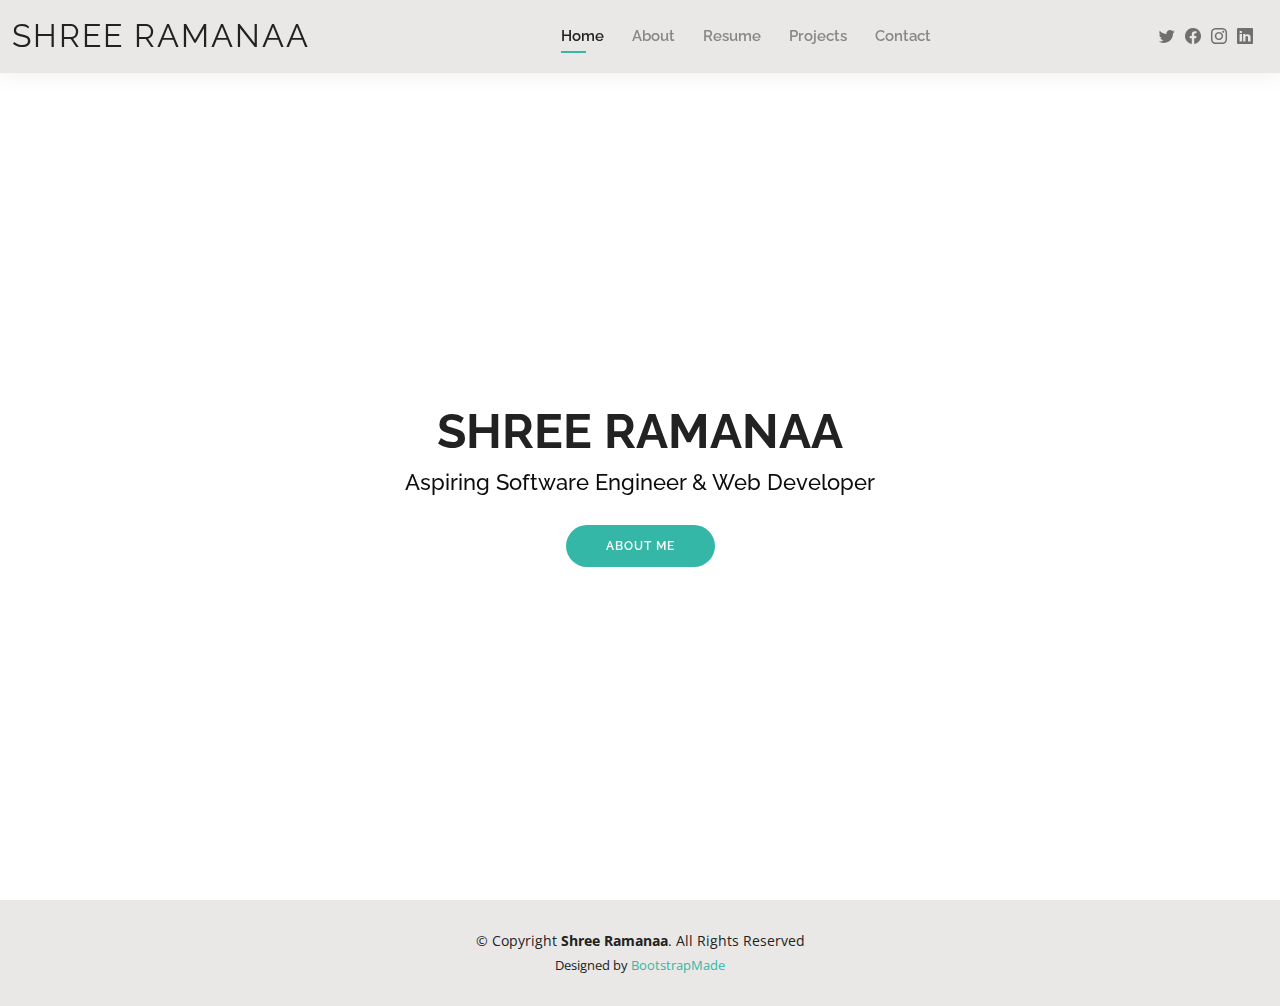
<file: index.html>
<!DOCTYPE html>
<html lang="en">

<head>
  <meta charset="utf-8">
  <meta content="width=device-width, initial-scale=1.0" name="viewport">

  <title>SHREE RAMANAA PORTFOLIO</title>
  <meta content="" name="description">
  <meta content="" name="keywords">

  <!-- Favicons -->
  <link href="assets/img/favicon.png" rel="icon">
  <link href="assets/img/apple-touch-icon.png" rel="apple-touch-icon">

  <!-- Google Fonts -->
  <link href="https://fonts.googleapis.com/css?family=Open+Sans:300,300i,400,400i,600,600i,700,700i|Raleway:300,300i,400,400i,500,500i,600,600i,700,700i|Poppins:300,300i,400,400i,500,500i,600,600i,700,700i" rel="stylesheet">

  <!-- Vendor CSS Files -->
  <link href="assets/vendor/aos/aos.css" rel="stylesheet">
  <link href="assets/vendor/bootstrap/css/bootstrap.min.css" rel="stylesheet">
  <link href="assets/vendor/bootstrap-icons/bootstrap-icons.css" rel="stylesheet">
  <link href="assets/vendor/boxicons/css/boxicons.min.css" rel="stylesheet">
  <link href="assets/vendor/glightbox/css/glightbox.min.css" rel="stylesheet">
  <link href="assets/vendor/swiper/swiper-bundle.min.css" rel="stylesheet">

  <!-- Template Main CSS File -->
  <link href="assets/css/style.css" rel="stylesheet">

  <!-- =======================================================
  * Template Name: Kelly - v4.9.1
  * Template URL: https://bootstrapmade.com/kelly-free-bootstrap-cv-resume-html-template/
  * Author: BootstrapMade.com
  * License: https://bootstrapmade.com/license/
  ======================================================== -->
</head>

<body>

  <!-- ======= Header ======= -->
  <header id="header" class="fixed-top">
    <div class="container-fluid d-flex justify-content-between align-items-center">

      <h1 class="logo me-auto me-lg-0"><a href="index.html">SHREE RAMANAA</a></h1>
      <!-- Uncomment below if you prefer to use an image logo -->
      <!-- <a href="index.html" class="logo"><img src="assets/img/logo.png" alt="" class="img-fluid"></a>-->

      <nav id="navbar" class="navbar order-last order-lg-0">
        <ul>
          <li><a class="active" href="index.html">Home</a></li>
          <li><a href="about.html">About</a></li>
          <li><a href="resume.html">Resume</a></li>
          <li><a href="services.html">Projects</a></li>
          <li><a href="contact.html">Contact</a></li>
        </ul>
        <i class="bi bi-list mobile-nav-toggle"></i>
      </nav><!-- .navbar -->

      <div class="header-social-links">
        <a href="#" class="twitter"><i class="bi bi-twitter"></i></a>
        <a href="#" class="facebook"><i class="bi bi-facebook"></i></a>
        <a href="#" class="instagram"><i class="bi bi-instagram"></i></a>
        <a href="#" class="linkedin"><i class="bi bi-linkedin"></i></i></a>
      </div>

    </div>

  </header><!-- End Header -->

  <!-- ======= Hero Section ======= -->
  <section id="hero" class="d-flex align-items-center">
    <div class="container d-flex flex-column align-items-center" data-aos="zoom-in" data-aos-delay="100">
      <h1>SHREE RAMANAA</h1>
      <h2>Aspiring Software Engineer & Web Developer</h2>
      <a href="about.html" class="btn-about">About Me</a>
    </div>
  </section><!-- End Hero -->

  <!-- ======= Footer ======= -->
  <footer id="footer">
    <div class="container">
      <div class="copyright">
        &copy; Copyright <strong><span>Shree Ramanaa</span></strong>. All Rights Reserved
      </div>
      <div class="credits">
        <!-- All the links in the footer should remain intact. -->
        <!-- You can delete the links only if you purchased the pro version. -->
        <!-- Licensing information: https://bootstrapmade.com/license/ -->
        <!-- Purchase the pro version with working PHP/AJAX contact form: https://bootstrapmade.com/kelly-free-bootstrap-cv-resume-html-template/ -->
        Designed by <a href="https://bootstrapmade.com/">BootstrapMade</a>
      </div>
    </div>
  </footer><!-- End  Footer -->

  <div id="preloader"></div>
  <a href="#" class="back-to-top d-flex align-items-center justify-content-center"><i class="bi bi-arrow-up-short"></i></a>

  <!-- Vendor JS Files -->
  <script src="assets/vendor/purecounter/purecounter_vanilla.js"></script>
  <script src="assets/vendor/aos/aos.js"></script>
  <script src="assets/vendor/bootstrap/js/bootstrap.bundle.min.js"></script>
  <script src="assets/vendor/glightbox/js/glightbox.min.js"></script>
  <script src="assets/vendor/isotope-layout/isotope.pkgd.min.js"></script>
  <script src="assets/vendor/swiper/swiper-bundle.min.js"></script>
  <script src="assets/vendor/waypoints/noframework.waypoints.js"></script>
  <script src="assets/vendor/php-email-form/validate.js"></script>

  <!-- Template Main JS File -->
  <script src="assets/js/main.js"></script>

</body>

</html>
</file>
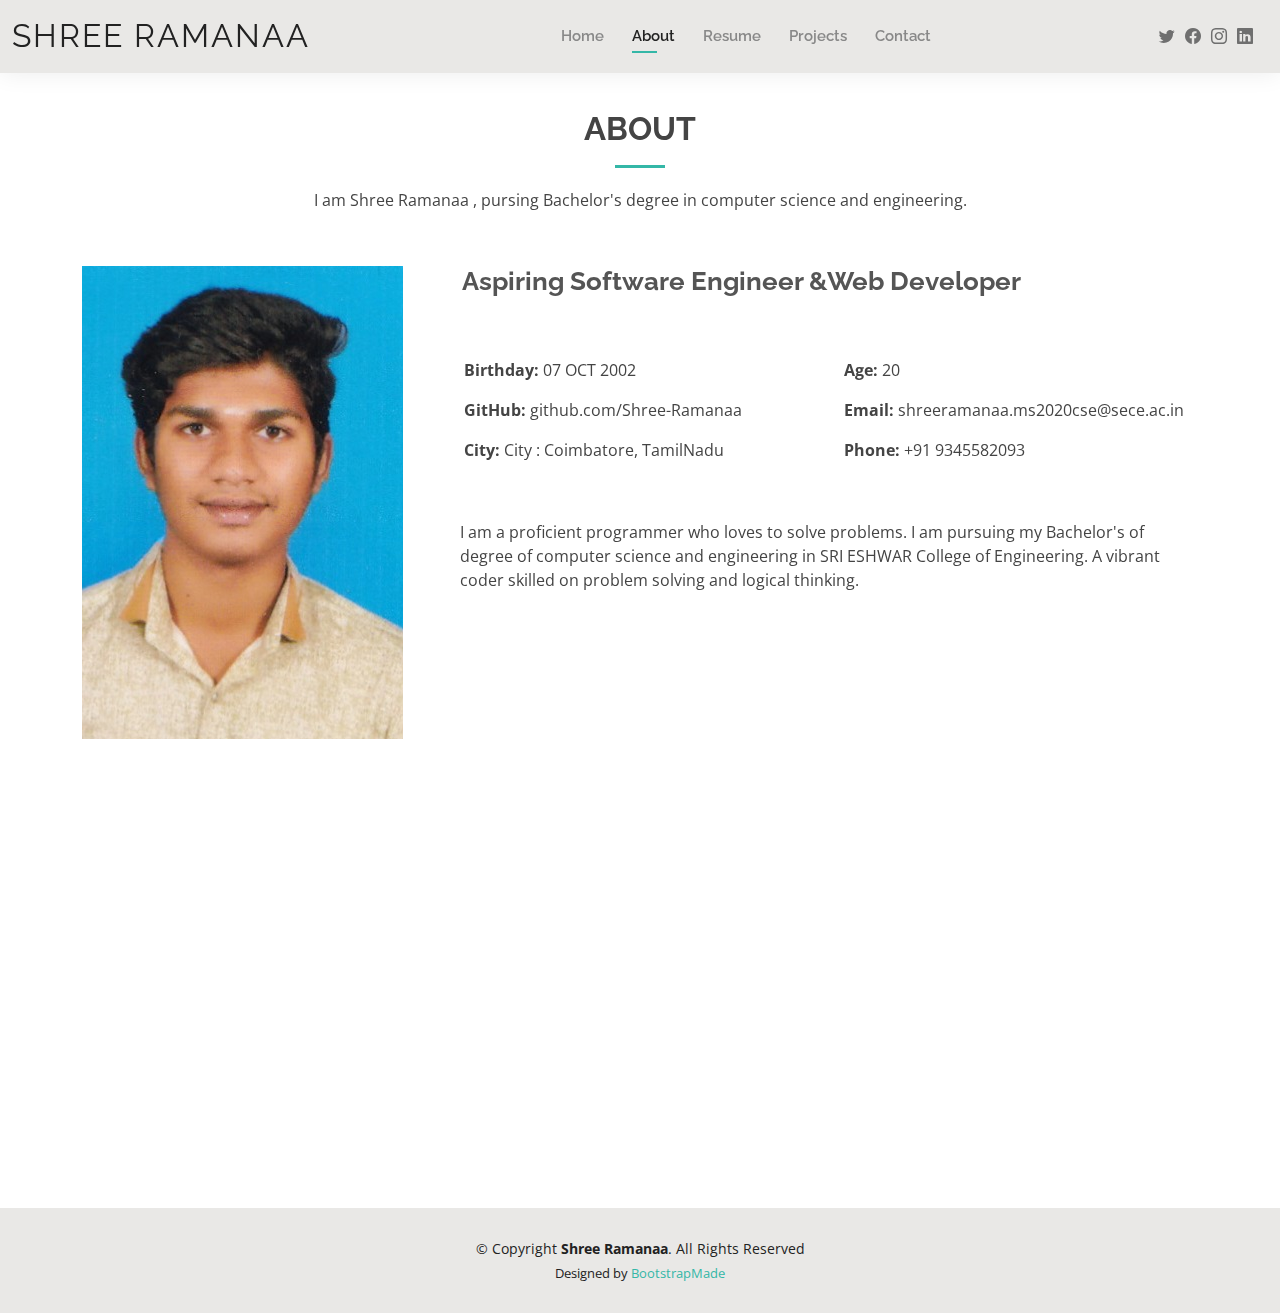
<file: about.html>
<!DOCTYPE html>
<html lang="en">

<head>
  <meta charset="utf-8">
  <meta content="width=device-width, initial-scale=1.0" name="viewport">

  <title>SHREE RAMANAA PORTFOLIO</title>
  <meta content="" name="description">
  <meta content="" name="keywords">

  <!-- Favicons -->
  <link href="assets/img/favicon.png" rel="icon">
  <link href="assets/img/apple-touch-icon.png" rel="apple-touch-icon">

  <!-- Google Fonts -->
  <link href="https://fonts.googleapis.com/css?family=Open+Sans:300,300i,400,400i,600,600i,700,700i|Raleway:300,300i,400,400i,500,500i,600,600i,700,700i|Poppins:300,300i,400,400i,500,500i,600,600i,700,700i" rel="stylesheet">

  <!-- Vendor CSS Files -->
  <link href="assets/vendor/aos/aos.css" rel="stylesheet">
  <link href="assets/vendor/bootstrap/css/bootstrap.min.css" rel="stylesheet">
  <link href="assets/vendor/bootstrap-icons/bootstrap-icons.css" rel="stylesheet">
  <link href="assets/vendor/boxicons/css/boxicons.min.css" rel="stylesheet">
  <link href="assets/vendor/glightbox/css/glightbox.min.css" rel="stylesheet">
  <link href="assets/vendor/swiper/swiper-bundle.min.css" rel="stylesheet">

  <!-- Template Main CSS File -->
  <link href="assets/css/style.css" rel="stylesheet">

  <!-- =======================================================
  * Template Name: Kelly - v4.9.1
  * Template URL: https://bootstrapmade.com/kelly-free-bootstrap-cv-resume-html-template/
  * Author: BootstrapMade.com
  * License: https://bootstrapmade.com/license/
  ======================================================== -->
</head>

<body>

  <!-- ======= Header ======= -->
  <header id="header" class="fixed-top">
    <div class="container-fluid d-flex justify-content-between align-items-center">

      <h1 class="logo me-auto me-lg-0"><a href="index.html">SHREE RAMANAA</a></h1>
      <!-- Uncomment below if you prefer to use an image logo -->
      <!-- <a href="index.html" class="logo"><img src="assets/img/logo.png" alt="" class="img-fluid"></a>-->

      <nav id="navbar" class="navbar order-last order-lg-0">
        <ul>
          <li><a href="index.html">Home</a></li>
          <li><a class="active" href="about.html">About</a></li>
          <li><a href="resume.html">Resume</a></li>
          <li><a href="services.html">Projects</a></li>
          <li><a href="contact.html">Contact</a></li>
        </ul>
        <i class="bi bi-list mobile-nav-toggle"></i>
      </nav><!-- .navbar -->

      <div class="header-social-links">
        <a href="#" class="twitter"><i class="bi bi-twitter"></i></a>
        <a href="#" class="facebook"><i class="bi bi-facebook"></i></a>
        <a href="#" class="instagram"><i class="bi bi-instagram"></i></a>
        <a href="#" class="linkedin"><i class="bi bi-linkedin"></i></i></a>
      </div>

    </div>

  </header><!-- End Header -->

  <main id="main">

    <!-- ======= About Section ======= -->
    <section id="about" class="about">
      <div class="container" data-aos="fade-up">

        <div class="section-title">
          <h2>About</h2>
          <p>I am Shree Ramanaa , pursing Bachelor's degree in computer science and engineering.</p>
          <br>
        </div>

        <div class="row">
          <div class="col-lg-4">
            <img src="assets/img/IMG_20200730_0007PHOTO.jpg" class="img-fluid" alt="">
          </div>
          <div class="col-lg-8 pt-4 pt-lg-0 content">
            <h3>Aspiring Software Engineer &amp;Web Developer</h3>
            <br><br>
            <div class="row">
              <div class="col-lg-6">
                <ul>
                  <li><i class="bi bi-rounded-right"></i> <strong>Birthday:</strong> 07 OCT 2002</li>
                  <li><i class="bi bi-rounded-right"></i> <strong>GitHub:</strong> github.com/Shree-Ramanaa</li>
                  <li><i class="bi bi-rounded-right"></i> <strong>City:</strong> City : Coimbatore, TamilNadu</li>
                </ul>
              </div>
              <div class="col-lg-6">
                <ul>
                  <li><i class="bi bi-rounded-right"></i> <strong>Age:</strong> 20</li>
                  <li><i class="bi bi-rounded-right"></i> <strong>Email:</strong> shreeramanaa.ms2020cse@sece.ac.in</li>
                  <li><i class="bi bi-rounded-right"></i> <strong>Phone:</strong> +91 9345582093</li>
                </ul>
                
              </div>
              <br><br><br><br>
              <p style="padding: 30px 10px 0px 10px;">I am a proficient programmer who loves to solve problems. I am pursuing my Bachelor's of degree of computer science and engineering in SRI ESHWAR College of Engineering. A vibrant coder skilled on problem solving and logical thinking.<p>

            </div>
          </div>
        </div>

      </div>
    </section><!-- End About Section -->

    <!-- ======= Skills Section ======= -->
    <section id="skills" class="skills">
      <div class="container" data-aos="fade-up">

        <div class="section-title">
          <h2>Skills</h2>
        </div>

        <div class="row skills-content">

          <div class="col-lg-6">

            <div class="progress">
              <span class="skill">HTML <i class="val">100%</i></span>
              <div class="progress-bar-wrap">
                <div class="progress-bar" role="progressbar" aria-valuenow="100" aria-valuemin="0" aria-valuemax="100"></div>
              </div>
            </div>

            <div class="progress">
              <span class="skill">CSS <i class="val">90%</i></span>
              <div class="progress-bar-wrap">
                <div class="progress-bar" role="progressbar" aria-valuenow="90" aria-valuemin="0" aria-valuemax="100"></div>
              </div>
            </div>

            <div class="progress">
              <span class="skill">JavaScript <i class="val">75%</i></span>
              <div class="progress-bar-wrap">
                <div class="progress-bar" role="progressbar" aria-valuenow="75" aria-valuemin="0" aria-valuemax="100"></div>
              </div>
            </div>

          </div>

          <div class="col-lg-6">

            <div class="progress">
              <span class="skill">JAVA <i class="val">90%</i></span>
              <div class="progress-bar-wrap">
                <div class="progress-bar" role="progressbar" aria-valuenow="90" aria-valuemin="0" aria-valuemax="100"></div>
              </div>
            </div>

            <div class="progress">
              <span class="skill">PYTHON <i class="val">90%</i></span>
              <div class="progress-bar-wrap">
                <div class="progress-bar" role="progressbar" aria-valuenow="90" aria-valuemin="0" aria-valuemax="100"></div>
              </div>
            </div>

            <div class="progress">
              <span class="skill">C <i class="val">95%</i></span>
              <div class="progress-bar-wrap">
                <div class="progress-bar" role="progressbar" aria-valuenow="95" aria-valuemin="0" aria-valuemax="100"></div>
              </div>
            </div>

          </div>

        </div>

      </div>
    </section><!-- End Skills Section -->

    <!-- ======= Facts Section ======= -->
    <!--<section id="facts" class="facts">
      <div class="container" data-aos="fade-up">

        <div class="section-title">
          <h2>Facts</h2>
          <p>Magnam dolores commodi suscipit. Necessitatibus eius consequatur ex aliquid fuga eum quidem. Sit sint consectetur velit. Quisquam quos quisquam cupiditate. Et nemo qui impedit suscipit alias ea. Quia fugiat sit in iste officiis commodi quidem hic quas.</p>
        </div>

        <div class="row counters">

          <div class="col-lg-3 col-6 text-center">
            <span data-purecounter-start="0" data-purecounter-end="232" data-purecounter-duration="1" class="purecounter"></span>
            <p>Clients</p>
          </div>

          <div class="col-lg-3 col-6 text-center">
            <span data-purecounter-start="0" data-purecounter-end="521" data-purecounter-duration="1" class="purecounter"></span>
            <p>Projects</p>
          </div>

          <div class="col-lg-3 col-6 text-center">
            <span data-purecounter-start="0" data-purecounter-end="1463" data-purecounter-duration="1" class="purecounter"></span>
            <p>Hours Of Support</p>
          </div>

          <div class="col-lg-3 col-6 text-center">
            <span data-purecounter-start="0" data-purecounter-end="15" data-purecounter-duration="1" class="purecounter"></span>
            <p>Hard Workers</p>
          </div>

        </div>

      </div>
    </section><!-- End Facts Section -->


  </main><!-- End #main -->

  <!-- ======= Footer ======= -->
  <footer id="footer">
    <div class="container">
      <div class="copyright">
        &copy; Copyright <strong><span>Shree Ramanaa</span></strong>. All Rights Reserved
      </div>
      <div class="credits">
        <!-- All the links in the footer should remain intact. -->
        <!-- You can delete the links only if you purchased the pro version. -->
        <!-- Licensing information: https://bootstrapmade.com/license/ -->
        <!-- Purchase the pro version with working PHP/AJAX contact form: https://bootstrapmade.com/kelly-free-bootstrap-cv-resume-html-template/ -->
        Designed by <a href="https://bootstrapmade.com/">BootstrapMade</a>
      </div>
    </div>
  </footer><!-- End  Footer -->

  <div id="preloader"></div>
  <a href="#" class="back-to-top d-flex align-items-center justify-content-center"><i class="bi bi-arrow-up-short"></i></a>

  <!-- Vendor JS Files -->
  <script src="assets/vendor/purecounter/purecounter_vanilla.js"></script>
  <script src="assets/vendor/aos/aos.js"></script>
  <script src="assets/vendor/bootstrap/js/bootstrap.bundle.min.js"></script>
  <script src="assets/vendor/glightbox/js/glightbox.min.js"></script>
  <script src="assets/vendor/isotope-layout/isotope.pkgd.min.js"></script>
  <script src="assets/vendor/swiper/swiper-bundle.min.js"></script>
  <script src="assets/vendor/waypoints/noframework.waypoints.js"></script>
  <script src="assets/vendor/php-email-form/validate.js"></script>

  <!-- Template Main JS File -->
  <script src="assets/js/main.js"></script>

</body>

</html>
</file>
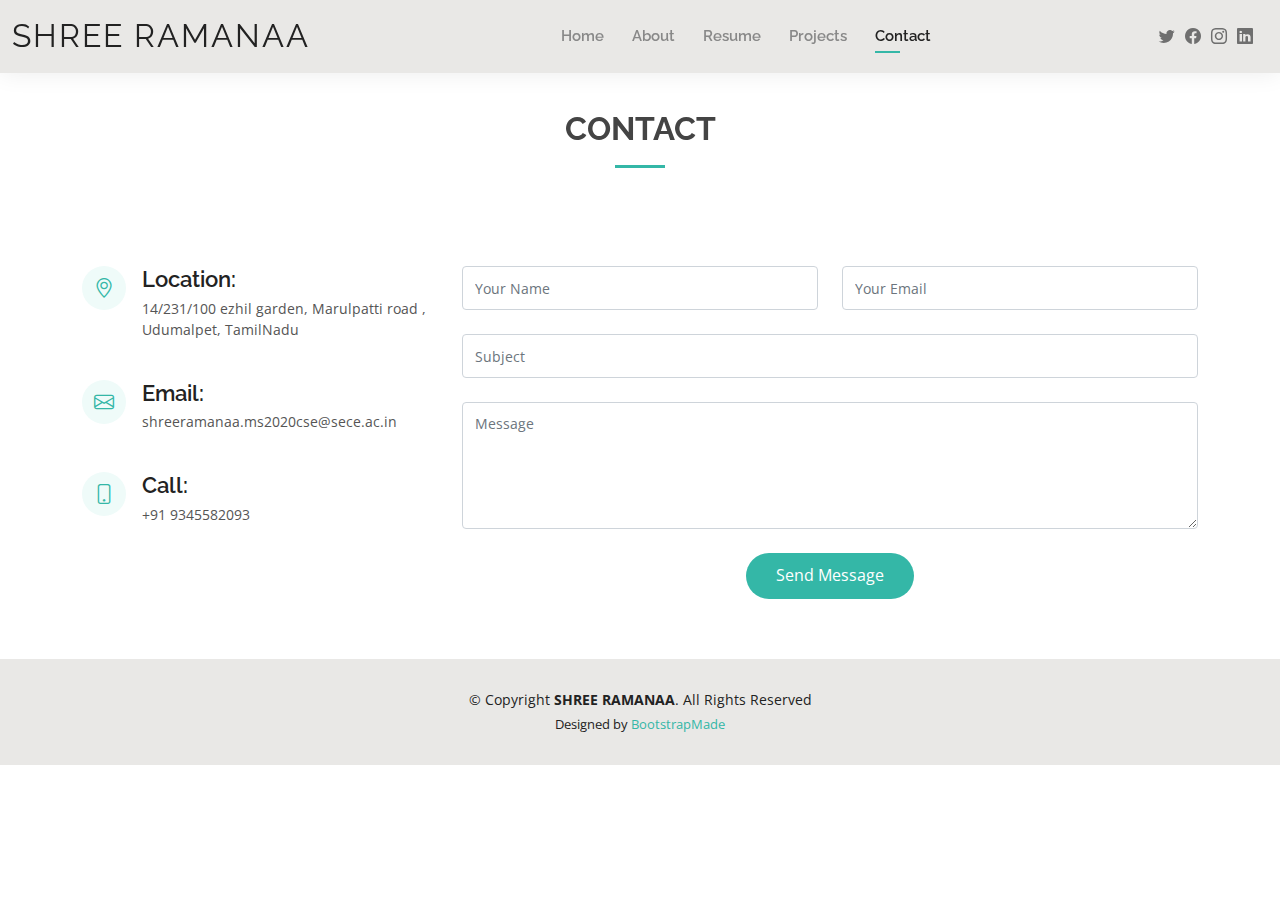
<file: contact.html>
<!DOCTYPE html>
<html lang="en">

<head>
  <meta charset="utf-8">
  <meta content="width=device-width, initial-scale=1.0" name="viewport">

  <title>Contact - SHREE RAMANAA M</title>
  <meta content="" name="description">
  <meta content="" name="keywords">

  <!-- Favicons -->
  <link href="assets/img/favicon.png" rel="icon">
  <link href="assets/img/apple-touch-icon.png" rel="apple-touch-icon">

  <!-- Google Fonts -->
  <link href="https://fonts.googleapis.com/css?family=Open+Sans:300,300i,400,400i,600,600i,700,700i|Raleway:300,300i,400,400i,500,500i,600,600i,700,700i|Poppins:300,300i,400,400i,500,500i,600,600i,700,700i" rel="stylesheet">

  <!-- Vendor CSS Files -->
  <link href="assets/vendor/aos/aos.css" rel="stylesheet">
  <link href="assets/vendor/bootstrap/css/bootstrap.min.css" rel="stylesheet">
  <link href="assets/vendor/bootstrap-icons/bootstrap-icons.css" rel="stylesheet">
  <link href="assets/vendor/boxicons/css/boxicons.min.css" rel="stylesheet">
  <link href="assets/vendor/glightbox/css/glightbox.min.css" rel="stylesheet">
  <link href="assets/vendor/swiper/swiper-bundle.min.css" rel="stylesheet">

  <!-- Template Main CSS File -->
  <link href="assets/css/style.css" rel="stylesheet">

  
</head>

<body>

  <!-- ======= Header ======= -->
  <header id="header" class="fixed-top">
    <div class="container-fluid d-flex justify-content-between align-items-center">

      <h1 class="logo me-auto me-lg-0"><a href="index.html">SHREE RAMANAA</a></h1>
      <!-- Uncomment below if you prefer to use an image logo -->
      <!-- <a href="index.html" class="logo"><img src="assets/img/logo.png" alt="" class="img-fluid"></a>-->

      <nav id="navbar" class="navbar order-last order-lg-0">
        <ul>
          <li><a href="index.html">Home</a></li>
          <li><a href="about.html">About</a></li>
          <li><a href="resume.html">Resume</a></li>
          <li><a href="services.html">Projects</a></li>
          <li><a class="active" href="contact.html">Contact</a></li>
        </ul>
        <i class="bi bi-list mobile-nav-toggle"></i>
      </nav><!-- .navbar -->

      <div class="header-social-links">
        <a href="#" class="twitter"><i class="bi bi-twitter"></i></a>
        <a href="#" class="facebook"><i class="bi bi-facebook"></i></a>
        <a href="#" class="instagram"><i class="bi bi-instagram"></i></a>
        <a href="#" class="linkedin"><i class="bi bi-linkedin"></i></i></a>
      </div>

    </div>

  </header><!-- End Header -->

  <main id="main">

    <!-- ======= Contact Section ======= -->
    <section id="contact" class="contact">
      <div class="container" data-aos="fade-up">

        <div class="section-title">
          <h2>Contact</h2>
         
        </div>


        <div>
          

        <div class="row mt-5">

          <div class="col-lg-4">
            <div class="info">
              <div class="address">
                <i class="bi bi-geo-alt"></i>
                <h4>Location:</h4>
                <p>14/231/100 ezhil garden, Marulpatti road , Udumalpet, TamilNadu</p>
              </div>

              <div class="email">
                <i class="bi bi-envelope"></i>
                <h4>Email:</h4>
                <p>shreeramanaa.ms2020cse@sece.ac.in</p>
              </div>

              <div class="phone">
                <i class="bi bi-phone"></i>
                <h4>Call:</h4>
                <p>+91 9345582093</p>
              </div>

            </div>

          </div>

          <div class="col-lg-8 mt-5 mt-lg-0">

            <form action="forms/contact.php" method="post" role="form" class="php-email-form">
              <div class="row">
                <div class="col-md-6 form-group">
                  <input type="text" name="name" class="form-control" id="name" placeholder="Your Name" required>
                </div>
                <div class="col-md-6 form-group mt-3 mt-md-0">
                  <input type="email" class="form-control" name="email" id="email" placeholder="Your Email" required>
                </div>
              </div>
              <div class="form-group mt-3">
                <input type="text" class="form-control" name="subject" id="subject" placeholder="Subject" required>
              </div>
              <div class="form-group mt-3">
                <textarea class="form-control" name="message" rows="5" placeholder="Message" required></textarea>
              </div>
              <div class="my-3">
                <div class="loading">Loading</div>
                <div class="error-message"></div>
                <div class="sent-message">Your message has been sent. Thank you!</div>
              </div>
              <div class="text-center"><button type="submit">Send Message</button></div>
            </form>

          </div>

        </div>

      </div>
    </section><!-- End Contact Section -->

  </main><!-- End #main -->

  <!-- ======= Footer ======= -->
  <footer id="footer">
    <div class="container">
      <div class="copyright">
        &copy; Copyright <strong><span>SHREE RAMANAA</span></strong>. All Rights Reserved
      </div>
      <div class="credits">
        <!-- All the links in the footer should remain intact. -->
        <!-- You can delete the links only if you purchased the pro version. -->
        <!-- Licensing information: https://bootstrapmade.com/license/ -->
        <!-- Purchase the pro version with working PHP/AJAX contact form: https://bootstrapmade.com/kelly-free-bootstrap-cv-resume-html-template/ -->
        Designed by <a href="https://bootstrapmade.com/">BootstrapMade</a>
      </div>
    </div>
  </footer><!-- End  Footer -->

  <div id="preloader"></div>
  <a href="#" class="back-to-top d-flex align-items-center justify-content-center"><i class="bi bi-arrow-up-short"></i></a>

  <!-- Vendor JS Files -->
  <script src="assets/vendor/purecounter/purecounter_vanilla.js"></script>
  <script src="assets/vendor/aos/aos.js"></script>
  <script src="assets/vendor/bootstrap/js/bootstrap.bundle.min.js"></script>
  <script src="assets/vendor/glightbox/js/glightbox.min.js"></script>
  <script src="assets/vendor/isotope-layout/isotope.pkgd.min.js"></script>
  <script src="assets/vendor/swiper/swiper-bundle.min.js"></script>
  <script src="assets/vendor/waypoints/noframework.waypoints.js"></script>
  <script src="assets/vendor/php-email-form/validate.js"></script>

  <!-- Template Main JS File -->
  <script src="assets/js/main.js"></script>

</body>

</html>
</file>
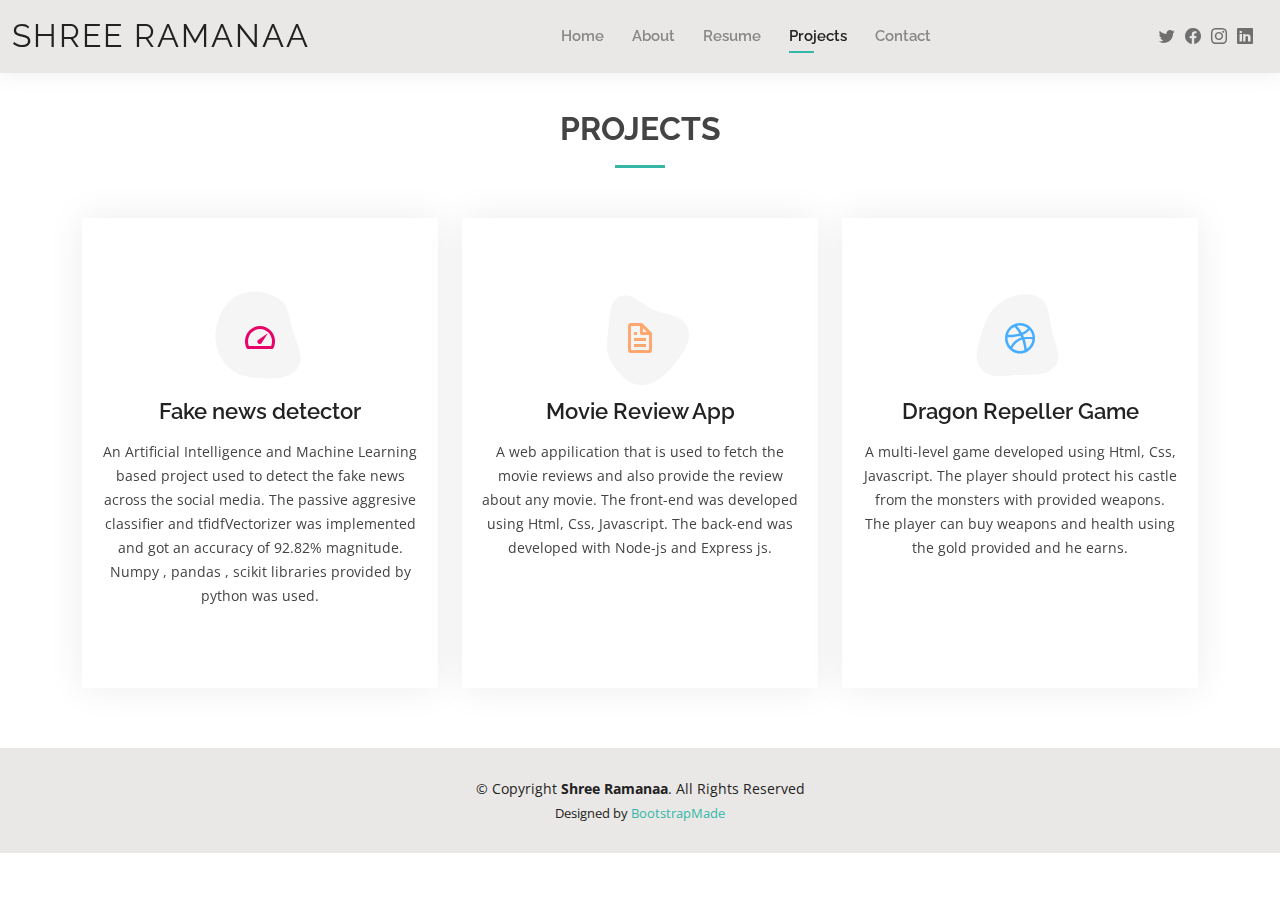
<file: services.html>
<!DOCTYPE html>
<html lang="en">

<head>
  <meta charset="utf-8">
  <meta content="width=device-width, initial-scale=1.0" name="viewport">

  <title>SHREE RAMANAA PORTFOLIO</title>
  <meta content="" name="description">
  <meta content="" name="keywords">

  <!-- Favicons -->
  <link href="assets/img/favicon.png" rel="icon">
  <link href="assets/img/apple-touch-icon.png" rel="apple-touch-icon">

  <!-- Google Fonts -->
  <link href="https://fonts.googleapis.com/css?family=Open+Sans:300,300i,400,400i,600,600i,700,700i|Raleway:300,300i,400,400i,500,500i,600,600i,700,700i|Poppins:300,300i,400,400i,500,500i,600,600i,700,700i" rel="stylesheet">

  <!-- Vendor CSS Files -->
  <link href="assets/vendor/aos/aos.css" rel="stylesheet">
  <link href="assets/vendor/bootstrap/css/bootstrap.min.css" rel="stylesheet">
  <link href="assets/vendor/bootstrap-icons/bootstrap-icons.css" rel="stylesheet">
  <link href="assets/vendor/boxicons/css/boxicons.min.css" rel="stylesheet">
  <link href="assets/vendor/glightbox/css/glightbox.min.css" rel="stylesheet">
  <link href="assets/vendor/swiper/swiper-bundle.min.css" rel="stylesheet">

  <!-- Template Main CSS File -->
  <link href="assets/css/style.css" rel="stylesheet">

  <!-- =======================================================
  * Template Name: Kelly - v4.9.1
  * Template URL: https://bootstrapmade.com/kelly-free-bootstrap-cv-resume-html-template/
  * Author: BootstrapMade.com
  * License: https://bootstrapmade.com/license/
  ======================================================== -->
</head>

<body>

  <!-- ======= Header ======= -->
  <header id="header" class="fixed-top">
    <div class="container-fluid d-flex justify-content-between align-items-center">

      <h1 class="logo me-auto me-lg-0"><a href="index.html">SHREE RAMANAA</a></h1>
      <!-- Uncomment below if you prefer to use an image logo -->
      <!-- <a href="index.html" class="logo"><img src="assets/img/logo.png" alt="" class="img-fluid"></a>-->

      <nav id="navbar" class="navbar order-last order-lg-0">
        <ul>
          <li><a href="index.html">Home</a></li>
          <li><a href="about.html">About</a></li>
          <li><a href="resume.html">Resume</a></li>
          <li><a class="active" href="services.html">Projects</a></li>
          <li><a href="contact.html">Contact</a></li>
        </ul>
        <i class="bi bi-list mobile-nav-toggle"></i>
      </nav><!-- .navbar -->

      <div class="header-social-links">
        <a href="#" class="twitter"><i class="bi bi-twitter"></i></a>
        <a href="#" class="facebook"><i class="bi bi-facebook"></i></a>
        <a href="#" class="instagram"><i class="bi bi-instagram"></i></a>
        <a href="#" class="linkedin"><i class="bi bi-linkedin"></i></i></a>
      </div>

    </div>

  </header><!-- End Header -->

  <main id="main">

    <!-- ======= Services Section ======= -->
    <section id="services" class="services">
      <div class="container" data-aos="fade-up">

        <div class="section-title">
          <h2>Projects</h2>
        </div>

        <div class="row">
          <div class="col-lg-4 col-md-6 d-flex align-items-stretch" data-aos="zoom-in" data-aos-delay="100">
            <div class="icon-box iconbox-pink">
              <div class="icon">
                <svg width="100" height="100" viewBox="0 0 600 600" xmlns="http://www.w3.org/2000/svg">
                  <path stroke="none" stroke-width="0" fill="#f5f5f5" d="M300,541.5067337569781C382.14930387511276,545.0595476570109,479.8736841581634,548.3450877840088,526.4010558755058,480.5488172755941C571.5218469581645,414.80211281144784,517.5187510058486,332.0715597781072,496.52539010469104,255.14436215662573C477.37192572678356,184.95920475031193,473.57363656557914,105.61284051026155,413.0603344069578,65.22779650032875C343.27470386102294,18.654635553484475,251.2091493199835,5.337323636656869,175.0934190732945,40.62881213300186C97.87086631185822,76.43348514350839,51.98124368387456,156.15599469081315,36.44837278890362,239.84606092416172C21.716077023791087,319.22268207091537,43.775223500013084,401.1760424656574,96.891909868211,461.97329694683043C147.22146801428983,519.5804099606455,223.5754009179313,538.201503339737,300,541.5067337569781"></path>
                </svg>
                <i class="bx bx-tachometer"></i>
              </div>
              <h4><a href="">Fake news detector</a></h4>
              <p>An Artificial Intelligence and Machine Learning based project used to detect the fake news across the social media. The passive aggresive classifier and tfidfVectorizer was implemented and got an accuracy of 92.82% magnitude. Numpy , pandas , scikit libraries provided by python was used.</p>
            </div>
          </div>

          <div class="col-lg-4 col-md-6 d-flex align-items-stretch mt-4 mt-md-0" data-aos="zoom-in" data-aos-delay="200">
            <div class="icon-box iconbox-orange ">
              <div class="icon">
                <svg width="100" height="100" viewBox="0 0 600 600" xmlns="http://www.w3.org/2000/svg">
                  <path stroke="none" stroke-width="0" fill="#f5f5f5" d="M300,582.0697525312426C382.5290701553225,586.8405444964366,449.9789794690241,525.3245884688669,502.5850820975895,461.55621195738473C556.606425686781,396.0723002908107,615.8543463187945,314.28637112970534,586.6730223649479,234.56875336149918C558.9533121215079,158.8439757836574,454.9685369536778,164.00468322053177,381.49747125262974,130.76875717737553C312.15926192815925,99.40240125094834,248.97055460311594,18.661163978235184,179.8680185752513,50.54337015887873C110.5421016452524,82.52863877960104,119.82277516462835,180.83849132639028,109.12597500060166,256.43424936330496C100.08760227029461,320.3096726198365,92.17705696193138,384.0621239912766,124.79988738764834,439.7174275375508C164.83382741302287,508.01625554203684,220.96474134820875,577.5009287672846,300,582.0697525312426"></path>
                </svg>
                <i class="bx bx-file"></i>
              </div>
              <h4><a href="">Movie Review App</a></h4>
              <p>A web appilication that is used to fetch the movie reviews and also provide the review about any movie. The front-end was developed using Html, Css, Javascript. The back-end was developed with Node-js and Express js.</p>
            </div>
          </div>

          <div class="col-lg-4 col-md-6 d-flex align-items-stretch mt-4 mt-lg-0" data-aos="zoom-in" data-aos-delay="300">
            <div class="icon-box iconbox-blue">
              <div class="icon">
                <svg width="100" height="100" viewBox="0 0 600 600" xmlns="http://www.w3.org/2000/svg">
                  <path stroke="none" stroke-width="0" fill="#f5f5f5" d="M300,521.0016835830174C376.1290562159157,517.8887921683347,466.0731472004068,529.7835943286574,510.70327084640275,468.03025145048787C554.3714126377745,407.6079735673963,508.03601936045806,328.9844924480964,491.2728898941984,256.3432110539036C474.5976632858925,184.082847569629,479.9380746630129,96.60480741107993,416.23090153303,58.64404602377083C348.86323505073057,18.502131276798302,261.93793281208167,40.57373210992963,193.5410806939664,78.93577620505333C130.42746243093433,114.334589627462,98.30271207620316,179.96522072025542,76.75703585869454,249.04625023123273C51.97151888228291,328.5150500222984,13.704378332031375,421.85034740162234,66.52175969318436,486.19268352777647C119.04800174914682,550.1803526380478,217.28368757567262,524.383925680826,300,521.0016835830174"></path>

                </svg>
                <i class="bx bxl-dribbble"></i>
              </div>
              <h4><a href="">Dragon Repeller Game</a></h4>
              <p>A multi-level game developed using Html, Css, Javascript. The player should protect his castle from the monsters with provided weapons. The player can buy weapons and health using the gold provided and he earns.</p>
            </div>
          </div>

          
          </div>

        </div>

      </div>
    </section><!-- End Services Section -->

  </main><!-- End #main -->

  <!-- ======= Footer ======= -->
  <footer id="footer">
    <div class="container">
      <div class="copyright">
        &copy; Copyright <strong><span>Shree Ramanaa</span></strong>. All Rights Reserved
      </div>
      <div class="credits">
        <!-- All the links in the footer should remain intact. -->
        <!-- You can delete the links only if you purchased the pro version. -->
        <!-- Licensing information: https://bootstrapmade.com/license/ -->
        <!-- Purchase the pro version with working PHP/AJAX contact form: https://bootstrapmade.com/kelly-free-bootstrap-cv-resume-html-template/ -->
        Designed by <a href="https://bootstrapmade.com/">BootstrapMade</a>
      </div>
    </div>
  </footer><!-- End  Footer -->

  <div id="preloader"></div>
  <a href="#" class="back-to-top d-flex align-items-center justify-content-center"><i class="bi bi-arrow-up-short"></i></a>

  <!-- Vendor JS Files -->
  <script src="assets/vendor/purecounter/purecounter_vanilla.js"></script>
  <script src="assets/vendor/aos/aos.js"></script>
  <script src="assets/vendor/bootstrap/js/bootstrap.bundle.min.js"></script>
  <script src="assets/vendor/glightbox/js/glightbox.min.js"></script>
  <script src="assets/vendor/isotope-layout/isotope.pkgd.min.js"></script>
  <script src="assets/vendor/swiper/swiper-bundle.min.js"></script>
  <script src="assets/vendor/waypoints/noframework.waypoints.js"></script>
  <script src="assets/vendor/php-email-form/validate.js"></script>

  <!-- Template Main JS File -->
  <script src="assets/js/main.js"></script>

</body>

</html>
</file>
<file: assets/css/style.css>
/**
* Template Name: Kelly - v4.9.1
* Template URL: https://bootstrapmade.com/kelly-free-bootstrap-cv-resume-html-template/
* Author: BootstrapMade.com
* License: https://bootstrapmade.com/license/
*/

/*--------------------------------------------------------------
# General
--------------------------------------------------------------*/
body {
  font-family: "Open Sans", sans-serif;
  color: #444444;
}

a {
  color: #34b7a7;
  text-decoration: none;
}

a:hover {
  color: #51cdbe;
  text-decoration: none;
}

h1,
h2,
h3,
h4,
h5,
h6 {
  font-family: "Raleway", sans-serif;
}

#main {
  margin-top: 50px;
}

@media (max-width: 992px) {
  #main {
    margin-top: 30px;
  }
}

/*--------------------------------------------------------------
# Preloader
--------------------------------------------------------------*/
#preloader {
  position: fixed;
  top: 0;
  left: 0;
  right: 0;
  bottom: 0;
  z-index: 9999;
  overflow: hidden;
  background: #fff;
}

#preloader:before {
  content: "";
  position: fixed;
  top: calc(50% - 30px);
  left: calc(50% - 30px);
  border: 6px solid #34b7a7;
  border-top-color: #dcf5f2;
  border-radius: 50%;
  width: 60px;
  height: 60px;
  -webkit-animation: animate-preloader 1s linear infinite;
  animation: animate-preloader 1s linear infinite;
}

@-webkit-keyframes animate-preloader {
  0% {
    transform: rotate(0deg);
  }

  100% {
    transform: rotate(360deg);
  }
}

@keyframes animate-preloader {
  0% {
    transform: rotate(0deg);
  }

  100% {
    transform: rotate(360deg);
  }
}

/*--------------------------------------------------------------
# Back to top button
--------------------------------------------------------------*/
.back-to-top {
  position: fixed;
  visibility: hidden;
  opacity: 0;
  right: 15px;
  bottom: 15px;
  z-index: 996;
  background: #34b7a7;
  width: 40px;
  height: 40px;
  border-radius: 50px;
  transition: all 0.4s;
}

.back-to-top i {
  font-size: 24px;
  color: #fff;
  line-height: 0;
}

.back-to-top:hover {
  background: #49cbbb;
  color: #fff;
}

.back-to-top.active {
  visibility: visible;
  opacity: 1;
}

/*--------------------------------------------------------------
# Header
--------------------------------------------------------------*/
#header {
  background: #e9e8e6;
  box-shadow: 0px 0px 25px 0 rgba(0, 0, 0, 0.08);
  z-index: 997;
  padding: 15px 0;
}

#header .logo {
  font-size: 32px;
  margin: 0;
  padding: 0;
  line-height: 1;
  font-weight: 400;
  letter-spacing: 2px;
  text-transform: uppercase;
}

#header .logo a {
  color: #222222;
}

#header .logo img {
  max-height: 40px;
}

@media (max-width: 992px) {
  #header .logo {
    font-size: 28px;
  }
}

/*--------------------------------------------------------------
# Header Social Links
--------------------------------------------------------------*/
.header-social-links {
  padding-right: 15px;
}

.header-social-links a {
  color: #6f6f6f;
  padding-left: 6px;
  display: inline-block;
  line-height: 0px;
  transition: 0.3s;
  font-size: 16px;
}

.header-social-links a:hover {
  color: #34b7a7;
}

/*--------------------------------------------------------------
# Navigation Menu
--------------------------------------------------------------*/
/**
* Desktop Navigation 
*/
.navbar {
  padding: 0;
}

.navbar ul {
  margin: 0;
  padding: 0;
  display: flex;
  list-style: none;
  align-items: center;
}

.navbar li {
  position: relative;
  padding: 10px 0 10px 28px;
}

.navbar a,
.navbar a:focus {
  display: flex;
  align-items: center;
  justify-content: space-between;
  font-family: "Raleway", sans-serif;
  font-size: 15px;
  font-weight: 600;
  color: #888888;
  white-space: nowrap;
  transition: 0.3s;
  position: relative;
}

.navbar a i,
.navbar a:focus i {
  font-size: 12px;
  line-height: 0;
  margin-left: 5px;
}

.navbar>ul>li>a:before {
  content: "";
  position: absolute;
  width: 0;
  height: 2px;
  bottom: -5px;
  left: 0;
  background-color: #34b7a7;
  visibility: hidden;
  width: 0px;
  transition: all 0.3s ease-in-out 0s;
}

.navbar a:hover:before,
.navbar li:hover>a:before,
.navbar .active:before {
  visibility: visible;
  width: 25px;
}

.navbar a:hover,
.navbar .active,
.navbar .active:focus,
.navbar li:hover>a {
  color: #222222;
}

.navbar .dropdown ul {
  display: block;
  position: absolute;
  left: 14px;
  top: calc(100% + 30px);
  margin: 0;
  padding: 10px 0;
  z-index: 99;
  opacity: 0;
  visibility: hidden;
  background: #fff;
  box-shadow: 0px 0px 30px rgba(127, 137, 161, 0.25);
  transition: 0.3s;
  border-radius: 4px;
}

.navbar .dropdown ul li {
  min-width: 200px;
  padding: 0;
}

.navbar .dropdown ul a {
  padding: 10px 20px;
  font-size: 15px;
  text-transform: none;
  font-weight: 600;
}

.navbar .dropdown ul a i {
  font-size: 12px;
}

.navbar .dropdown ul a:hover,
.navbar .dropdown ul .active:hover,
.navbar .dropdown ul li:hover>a {
  color: #34b7a7;
}

.navbar .dropdown:hover>ul {
  opacity: 1;
  top: 100%;
  visibility: visible;
}

.navbar .dropdown .dropdown ul {
  top: 0;
  left: calc(100% - 30px);
  visibility: hidden;
}

.navbar .dropdown .dropdown:hover>ul {
  opacity: 1;
  top: 0;
  left: 100%;
  visibility: visible;
}

@media (max-width: 1366px) {
  .navbar .dropdown .dropdown ul {
    left: -90%;
  }

  .navbar .dropdown .dropdown:hover>ul {
    left: -100%;
  }
}

/**
* Mobile Navigation 
*/
.mobile-nav-toggle {
  color: #222222;
  font-size: 28px;
  cursor: pointer;
  display: none;
  line-height: 0;
  transition: 0.5s;
}

.mobile-nav-toggle.bi-x {
  color: #fff;
}

@media (max-width: 991px) {
  .mobile-nav-toggle {
    display: block;
  }

  .navbar ul {
    display: none;
  }
}

.navbar-mobile {
  position: fixed;
  overflow: hidden;
  top: 0;
  right: 0;
  left: 0;
  bottom: 0;
  background: rgba(9, 9, 9, 0.9);
  transition: 0.3s;
  z-index: 999;
}

.navbar-mobile .mobile-nav-toggle {
  position: absolute;
  top: 15px;
  right: 15px;
}

.navbar-mobile ul {
  display: block;
  position: absolute;
  top: 55px;
  right: 15px;
  bottom: 15px;
  left: 15px;
  padding: 10px 0;
  border-radius: 10px;
  background-color: #fff;
  overflow-y: auto;
  transition: 0.3s;
}

.navbar-mobile a,
.navbar-mobile a:focus {
  font-size: 15px;
  padding-right: 15px;
  color: #222222;
}

.navbar-mobile a:hover,
.navbar-mobile .active,
.navbar-mobile li:hover>a {
  color: #34b7a7;
}

.navbar-mobile .getstarted,
.navbar-mobile .getstarted:focus {
  margin: 15px;
}

.navbar-mobile .dropdown ul {
  position: static;
  display: none;
  margin: 10px 20px;
  padding: 10px 0;
  z-index: 99;
  opacity: 1;
  visibility: visible;
  background: #fff;
  box-shadow: 0px 0px 30px rgba(127, 137, 161, 0.25);
}

.navbar-mobile .dropdown ul li {
  min-width: 200px;
}

.navbar-mobile .dropdown ul a {
  padding: 10px 20px;
}

.navbar-mobile .dropdown ul a i {
  font-size: 12px;
}

.navbar-mobile .dropdown ul a:hover,
.navbar-mobile .dropdown ul .active:hover,
.navbar-mobile .dropdown ul li:hover>a {
  color: #34b7a7;
}

.navbar-mobile .dropdown>.dropdown-active {
  display: block;
}

/*--------------------------------------------------------------
# Hero Section
--------------------------------------------------------------*/
#hero {
  width: 100%;
  height: 100vh;
  background: url("https://c0.wallpaperflare.com/preview/470/426/518/desk-quotes-top-view-letters.jpg") top right;
  background-size: cover;
}

#hero .container {
  padding-top: 70px;
  position: relative;
}

@media (max-width: 992px) {
  #hero .container {
    padding-top: 58px;
  }
}

#hero h1 {
  margin: 0;
  font-size: 48px;
  font-weight: 700;
  line-height: 56px;
  color: #222222;
}

#hero h2 {
  color: #0f0c0c;
  margin: 10px 0 0 0;
  font-size: 22px;
}

#hero .btn-about {
  font-family: "Raleway", sans-serif;
  text-transform: uppercase;
  font-weight: 600;
  font-size: 12px;
  letter-spacing: 1px;
  display: inline-block;
  padding: 12px 40px;
  border-radius: 50px;
  transition: 0.5s;
  margin-top: 30px;
  color: #fff;
  background: #34b7a7;
}

#hero .btn-about:hover {
  background: #3dc8b7;
}

@media (min-width: 1024px) {
  #hero {
    background-attachment: fixed;
  }
}

@media (max-width: 992px) {
  #hero:before {
    content: "";
    background: rgba(255, 255, 255, 0.8);
    position: absolute;
    bottom: 0;
    top: 0;
    left: 0;
    right: 0;
  }

  #hero h1 {
    font-size: 28px;
    line-height: 36px;
  }

  #hero h2 {
    font-size: 18px;
    line-height: 24px;
  }
}

/*--------------------------------------------------------------
# Sections General
--------------------------------------------------------------*/
section {
  padding: 60px 0;
}

.section-bg {
  background-color: #e7f8f6;
}

.section-title {
  text-align: center;
  padding-bottom: 30px;
}

.section-title h2 {
  font-size: 32px;
  font-weight: bold;
  text-transform: uppercase;
  margin-bottom: 20px;
  padding-bottom: 20px;
  position: relative;
}

.section-title h2::after {
  content: "";
  position: absolute;
  display: block;
  width: 50px;
  height: 3px;
  background: #34b7a7;
  bottom: 0;
  left: calc(50% - 25px);
}

.section-title p {
  margin-bottom: 0;
}

/*--------------------------------------------------------------
# Cta
--------------------------------------------------------------*/
.cta {
  background: linear-gradient(rgba(0, 0, 0, 0.6), rgba(0, 0, 0, 0.6)), url("../img/bg-1.jpg") fixed center center;
  background-size: cover;
  padding: 80px 0;
}

.cta h3 {
  color: #fff;
  font-size: 28px;
  font-weight: 700;
}

.cta p {
  color: #fff;
}

.cta .cta-btn {
  font-family: "Raleway", sans-serif;
  text-transform: uppercase;
  font-weight: 500;
  font-size: 16px;
  letter-spacing: 1px;
  display: inline-block;
  padding: 8px 20px;
  border-radius: 2px;
  transition: 0.5s;
  margin: 10px;
  border: 2px solid #fff;
  color: #fff;
}

.cta .cta-btn:hover {
  background: #34b7a7;
  border: 2px solid #34b7a7;
}

@media (max-width: 1024px) {
  .cta {
    background-attachment: scroll;
  }
}

@media (min-width: 769px) {
  .cta .cta-btn-container {
    display: flex;
    align-items: center;
    justify-content: flex-end;
  }
}

/*--------------------------------------------------------------
# About
--------------------------------------------------------------*/
.about .content h3 {
  font-weight: 700;
  font-size: 26px;
  color: #555555;
}

.about .content ul {
  list-style: none;
  padding: 0;
}

.about .content ul li {
  padding-bottom: 10px;
}

.about .content ul i {
  font-size: 20px;
  padding-right: 2px;
  color: #34b7a7;
}

.about .content p:last-child {
  margin-bottom: 0;
}

/*--------------------------------------------------------------
# Skills
--------------------------------------------------------------*/
.skills .progress {
  height: 60px;
  display: block;
  background: none;
  border-radius: 0;
}

.skills .progress .skill {
  padding: 10px 0;
  margin: 0 0 6px 0;
  text-transform: uppercase;
  display: block;
  font-weight: 600;
  font-family: "Poppins", sans-serif;
  color: #222222;
}

.skills .progress .skill .val {
  float: right;
  font-style: normal;
}

.skills .progress-bar-wrap {
  background: #f3f3f3;
}

.skills .progress-bar {
  width: 1px;
  height: 10px;
  transition: 0.9s;
  background-color: #34b7a7;
}

/*--------------------------------------------------------------
# Facts
--------------------------------------------------------------*/
.facts .counters span {
  font-size: 48px;
  display: block;
  color: #34b7a7;
}

.facts .counters p {
  padding: 0;
  margin: 0 0 20px 0;
  font-family: "Raleway", sans-serif;
  font-size: 14px;
}

/*--------------------------------------------------------------
# Testimonials
--------------------------------------------------------------*/
.testimonials .section-header {
  margin-bottom: 40px;
}

.testimonials .testimonials-carousel,
.testimonials .testimonials-slider {
  overflow: hidden;
}

.testimonials .testimonial-item {
  text-align: center;
}

.testimonials .testimonial-item .testimonial-img {
  width: 120px;
  border-radius: 50%;
  border: 4px solid #fff;
  margin: 0 auto;
}

.testimonials .testimonial-item h3 {
  font-size: 20px;
  font-weight: bold;
  margin: 10px 0 5px 0;
  color: #111;
}

.testimonials .testimonial-item h4 {
  font-size: 14px;
  color: #999;
  margin: 0 0 15px 0;
}

.testimonials .testimonial-item .quote-icon-left,
.testimonials .testimonial-item .quote-icon-right {
  color: #c8efea;
  font-size: 26px;
}

.testimonials .testimonial-item .quote-icon-left {
  display: inline-block;
  left: -5px;
  position: relative;
}

.testimonials .testimonial-item .quote-icon-right {
  display: inline-block;
  right: -5px;
  position: relative;
  top: 10px;
}

.testimonials .testimonial-item p {
  font-style: italic;
  margin: 0 auto 15px auto;
}

@media (min-width: 992px) {
  .testimonials .testimonial-item p {
    width: 80%;
  }
}

.testimonials .swiper-pagination {
  margin-top: 20px;
  position: relative;
}

.testimonials .swiper-pagination .swiper-pagination-bullet {
  width: 12px;
  height: 12px;
  background-color: #fff;
  opacity: 1;
  border: 1px solid #34b7a7;
}

.testimonials .swiper-pagination .swiper-pagination-bullet-active {
  background-color: #34b7a7;
}

/*--------------------------------------------------------------
# Resume
--------------------------------------------------------------*/
.resume .resume-title {
  font-size: 26px;
  font-weight: 400;
  margin-top: 20px;
  margin-bottom: 20px;
  color: #222222;
}

.resume .resume-item {
  padding: 0 0 20px 20px;
  margin-top: -2px;
  border-left: 2px solid #34b7a7;
  position: relative;
}

.resume .resume-item h4 {
  line-height: 18px;
  font-size: 18px;
  font-weight: 600;
  font-family: "Poppins", sans-serif;
  color: #1d685f;
  margin-bottom: 10px;
}

.resume .resume-item h5 {
  font-size: 16px;
  background: #effbf9;
  padding: 5px 15px;
  display: inline-block;
  font-weight: 600;
  margin-bottom: 10px;
  color: #34b7a7;
}

.resume .resume-item ul {
  padding-left: 20px;
}

.resume .resume-item ul li {
  padding-bottom: 10px;
}

.resume .resume-item:last-child {
  padding-bottom: 0;
}

.resume .resume-item::before {
  content: "";
  position: absolute;
  width: 16px;
  height: 16px;
  border-radius: 50px;
  left: -9px;
  top: 0;
  background: #fff;
  border: 2px solid #34b7a7;
}

/*--------------------------------------------------------------
# Services
--------------------------------------------------------------*/
.services .icon-box {
  text-align: center;
  padding: 70px 20px 80px 20px;
  transition: all ease-in-out 0.3s;
  background: #fff;
  box-shadow: 0px 0 35px 0 rgba(0, 0, 0, 0.08);
}

.services .icon-box .icon {
  margin: 0 auto;
  width: 100px;
  height: 100px;
  display: flex;
  align-items: center;
  justify-content: center;
  transition: ease-in-out 0.3s;
  position: relative;
}

.services .icon-box .icon i {
  font-size: 36px;
  transition: 0.5s;
  position: relative;
}

.services .icon-box .icon svg {
  position: absolute;
  top: 0;
  left: 0;
}

.services .icon-box .icon svg path {
  transition: 0.5s;
  fill: #f5f5f5;
}

.services .icon-box h4 {
  font-weight: 600;
  margin: 10px 0 15px 0;
  font-size: 22px;
}

.services .icon-box h4 a {
  color: #222222;
  transition: ease-in-out 0.3s;
}

.services .icon-box p {
  line-height: 24px;
  font-size: 14px;
  margin-bottom: 0;
}

.services .iconbox-blue i {
  color: #47aeff;
}

.services .iconbox-blue:hover .icon i {
  color: #fff;
}

.services .iconbox-blue:hover .icon path {
  fill: #47aeff;
}

.services .iconbox-orange i {
  color: #ffa76e;
}

.services .iconbox-orange:hover .icon i {
  color: #fff;
}

.services .iconbox-orange:hover .icon path {
  fill: #ffa76e;
}

.services .iconbox-pink i {
  color: #e80368;
}

.services .iconbox-pink:hover .icon i {
  color: #fff;
}

.services .iconbox-pink:hover .icon path {
  fill: #e80368;
}

.services .iconbox-yellow i {
  color: #ffbb2c;
}

.services .iconbox-yellow:hover .icon i {
  color: #fff;
}

.services .iconbox-yellow:hover .icon path {
  fill: #ffbb2c;
}

.services .iconbox-red i {
  color: #ff5828;
}

.services .iconbox-red:hover .icon i {
  color: #fff;
}

.services .iconbox-red:hover .icon path {
  fill: #ff5828;
}

.services .iconbox-teal i {
  color: #11dbcf;
}

.services .iconbox-teal:hover .icon i {
  color: #fff;
}

.services .iconbox-teal:hover .icon path {
  fill: #11dbcf;
}

/*--------------------------------------------------------------
# Portfolio
--------------------------------------------------------------*/
.portfolio .portfolio-item {
  margin-bottom: 30px;
}

.portfolio #portfolio-flters {
  padding: 0;
  margin: 0 auto 20px auto;
  list-style: none;
  text-align: center;
}

.portfolio #portfolio-flters li {
  cursor: pointer;
  display: inline-block;
  padding: 8px 16px 10px 16px;
  font-size: 13px;
  font-weight: 500;
  line-height: 1;
  text-transform: uppercase;
  color: #444444;
  margin-bottom: 5px;
  transition: all 0.3s ease-in-out;
  border-radius: 50px;
}

.portfolio #portfolio-flters li:hover,
.portfolio #portfolio-flters li.filter-active {
  color: #fff;
  background: #34b7a7;
}

.portfolio #portfolio-flters li:last-child {
  margin-right: 0;
}

.portfolio .portfolio-wrap {
  transition: 0.3s;
  position: relative;
  overflow: hidden;
  z-index: 1;
  background: rgba(34, 34, 34, 0.6);
}

.portfolio .portfolio-wrap::before {
  content: "";
  background: rgba(34, 34, 34, 0.6);
  position: absolute;
  left: 0;
  right: 0;
  top: 0;
  bottom: 0;
  transition: all ease-in-out 0.3s;
  z-index: 2;
  opacity: 0;
}

.portfolio .portfolio-wrap img {
  transition: all ease-in-out 0.3s;
}

.portfolio .portfolio-wrap .portfolio-info {
  opacity: 0;
  position: absolute;
  top: 0;
  left: 0;
  right: 0;
  bottom: 0;
  z-index: 3;
  transition: all ease-in-out 0.3s;
  display: flex;
  flex-direction: column;
  justify-content: flex-end;
  align-items: flex-start;
  padding: 20px;
}

.portfolio .portfolio-wrap .portfolio-info h4 {
  font-size: 20px;
  color: #fff;
  font-weight: 600;
}

.portfolio .portfolio-wrap .portfolio-info p {
  color: rgba(255, 255, 255, 0.7);
  font-size: 14px;
  text-transform: uppercase;
  padding: 0;
  margin: 0;
  font-style: italic;
}

.portfolio .portfolio-wrap .portfolio-links {
  text-align: center;
  z-index: 4;
}

.portfolio .portfolio-wrap .portfolio-links a {
  color: #fff;
  margin: 0 5px 0 0;
  font-size: 28px;
  display: inline-block;
  transition: 0.3s;
}

.portfolio .portfolio-wrap .portfolio-links a:hover {
  color: #78d9cd;
}

.portfolio .portfolio-wrap:hover::before {
  opacity: 1;
}

.portfolio .portfolio-wrap:hover img {
  transform: scale(1.2);
}

.portfolio .portfolio-wrap:hover .portfolio-info {
  opacity: 1;
}

/*--------------------------------------------------------------
# Portfolio Details
--------------------------------------------------------------*/
.portfolio-details {
  padding-top: 0;
}

.portfolio-details .portfolio-details-slider img {
  width: 100%;
}

.portfolio-details .portfolio-details-slider .swiper-pagination {
  margin-top: 20px;
  position: relative;
}

.portfolio-details .portfolio-details-slider .swiper-pagination .swiper-pagination-bullet {
  width: 12px;
  height: 12px;
  background-color: #fff;
  opacity: 1;
  border: 1px solid #34b7a7;
}

.portfolio-details .portfolio-details-slider .swiper-pagination .swiper-pagination-bullet-active {
  background-color: #34b7a7;
}

.portfolio-details .portfolio-info {
  padding: 30px;
  box-shadow: 0px 0 30px rgba(34, 34, 34, 0.08);
}

.portfolio-details .portfolio-info h3 {
  font-size: 22px;
  font-weight: 700;
  margin-bottom: 20px;
  padding-bottom: 20px;
  border-bottom: 1px solid #eee;
}

.portfolio-details .portfolio-info ul {
  list-style: none;
  padding: 0;
  font-size: 15px;
}

.portfolio-details .portfolio-info ul li+li {
  margin-top: 10px;
}

.portfolio-details .portfolio-description {
  padding-top: 30px;
}

.portfolio-details .portfolio-description h2 {
  font-size: 26px;
  font-weight: 700;
  margin-bottom: 20px;
}

.portfolio-details .portfolio-description p {
  padding: 0;
}

/*--------------------------------------------------------------
# Contact
--------------------------------------------------------------*/
.contact .info {
  width: 100%;
  background: #fff;
}

.contact .info i {
  font-size: 20px;
  color: #34b7a7;
  float: left;
  width: 44px;
  height: 44px;
  background: #effbf9;
  display: flex;
  justify-content: center;
  align-items: center;
  border-radius: 50px;
  transition: all 0.3s ease-in-out;
}

.contact .info h4 {
  padding: 0 0 0 60px;
  font-size: 22px;
  font-weight: 600;
  margin-bottom: 5px;
  color: #222222;
}

.contact .info p {
  padding: 0 0 0 60px;
  margin-bottom: 0;
  font-size: 14px;
  color: #555555;
}

.contact .info .email,
.contact .info .phone {
  margin-top: 40px;
}

.contact .info .email:hover i,
.contact .info .address:hover i,
.contact .info .phone:hover i {
  background: #34b7a7;
  color: #fff;
}

.contact .php-email-form {
  width: 100%;
  background: #fff;
}

.contact .php-email-form .form-group {
  padding-bottom: 8px;
}

.contact .php-email-form .error-message {
  display: none;
  color: #fff;
  background: #ed3c0d;
  text-align: center;
  padding: 15px;
  font-weight: 600;
}

.contact .php-email-form .sent-message {
  display: none;
  color: #fff;
  background: #18d26e;
  text-align: center;
  padding: 15px;
  font-weight: 600;
}

.contact .php-email-form .loading {
  display: none;
  background: #fff;
  text-align: center;
  padding: 15px;
}

.contact .php-email-form .loading:before {
  content: "";
  display: inline-block;
  border-radius: 50%;
  width: 24px;
  height: 24px;
  margin: 0 10px -6px 0;
  border: 3px solid #18d26e;
  border-top-color: #eee;
  -webkit-animation: animate-loading 1s linear infinite;
  animation: animate-loading 1s linear infinite;
}

.contact .php-email-form input,
.contact .php-email-form textarea {
  border-radius: 4px;
  box-shadow: none;
  font-size: 14px;
}

.contact .php-email-form input:focus,
.contact .php-email-form textarea:focus {
  border-color: #34b7a7;
}

.contact .php-email-form input {
  height: 44px;
}

.contact .php-email-form textarea {
  padding: 10px 12px;
}

.contact .php-email-form button[type=submit] {
  background: #34b7a7;
  border: 0;
  padding: 10px 30px 12px 30px;
  color: #fff;
  transition: 0.4s;
  border-radius: 50px;
}

.contact .php-email-form button[type=submit]:hover {
  background: #3dc8b7;
}

@-webkit-keyframes animate-loading {
  0% {
    transform: rotate(0deg);
  }

  100% {
    transform: rotate(360deg);
  }
}

@keyframes animate-loading {
  0% {
    transform: rotate(0deg);
  }

  100% {
    transform: rotate(360deg);
  }
}

/*--------------------------------------------------------------
# Footer
--------------------------------------------------------------*/
#footer {
  background: #e9e8e6;
  padding: 30px 0;
  color: #222222;
  font-size: 14px;
  text-align: center;
}

#footer .credits {
  padding-top: 5px;
  font-size: 13px;
}

#footer .credits a {
  color: #34b7a7;
}
</file>
